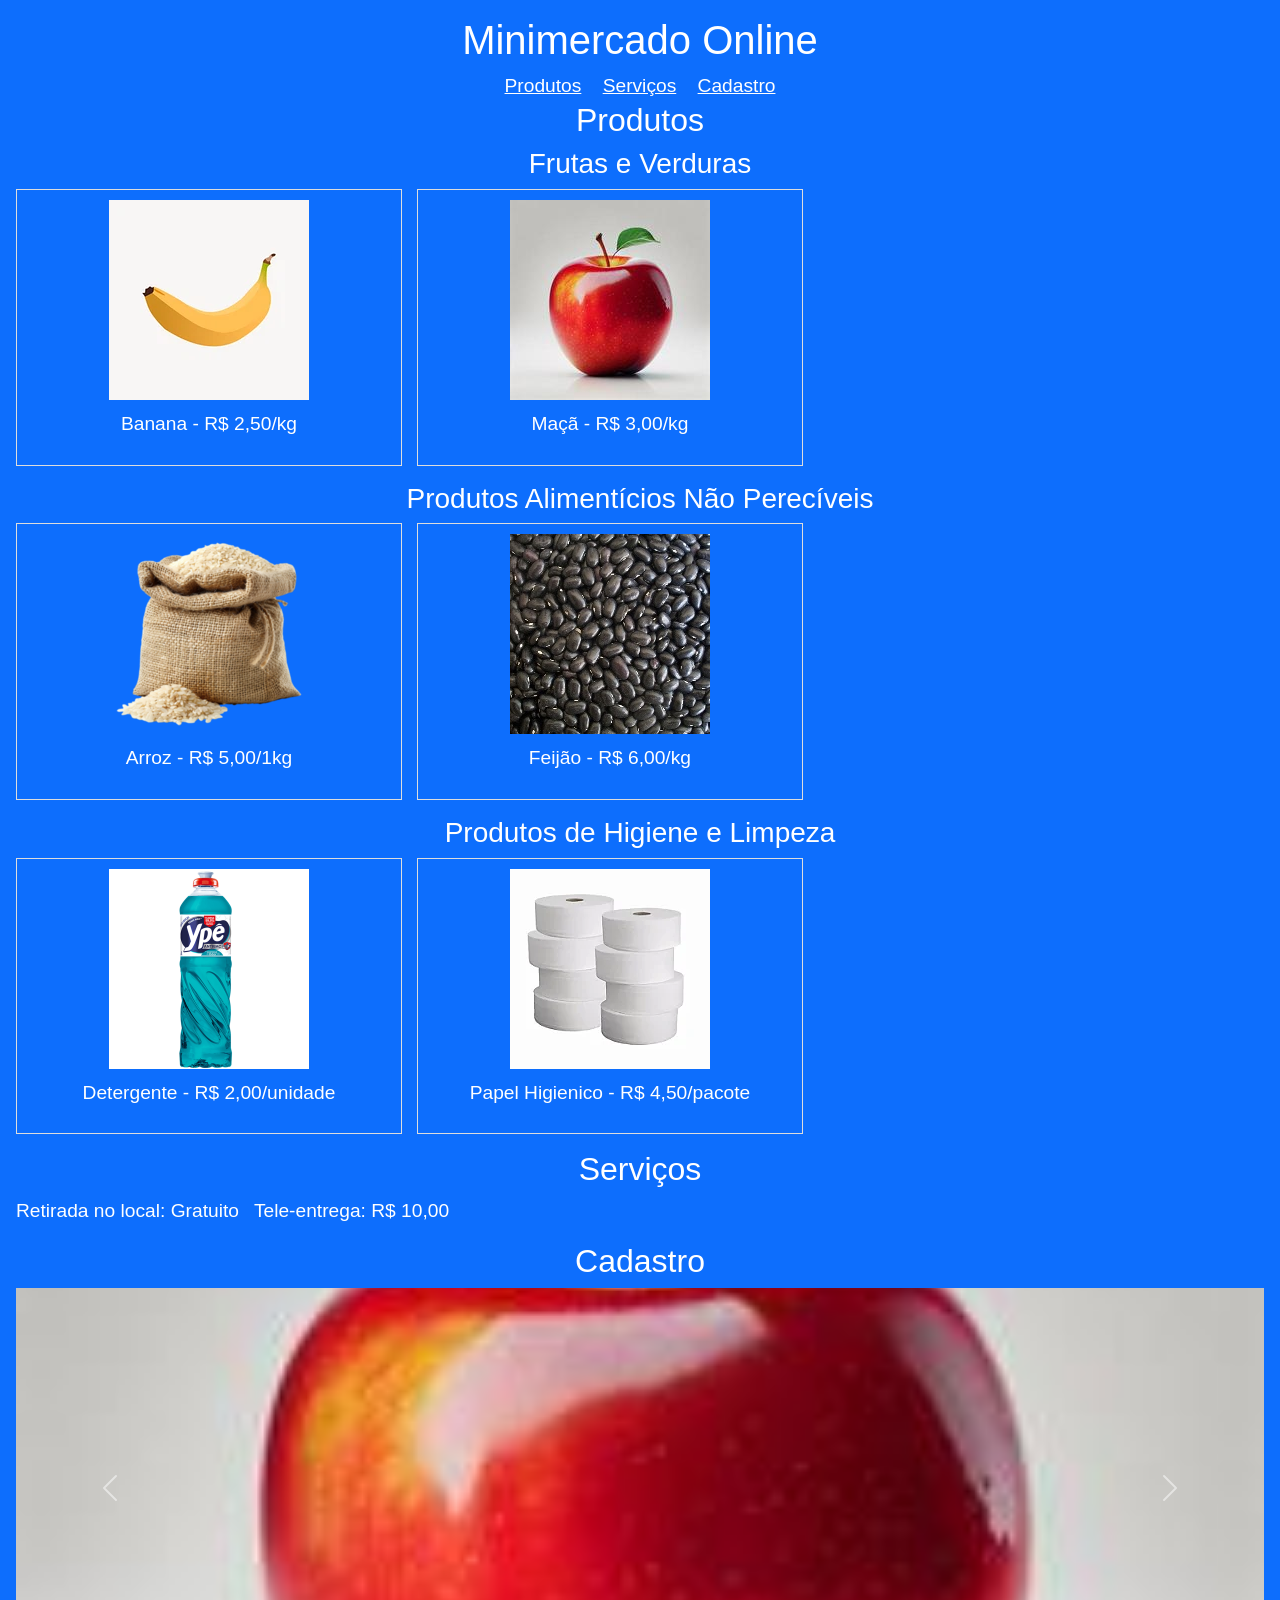
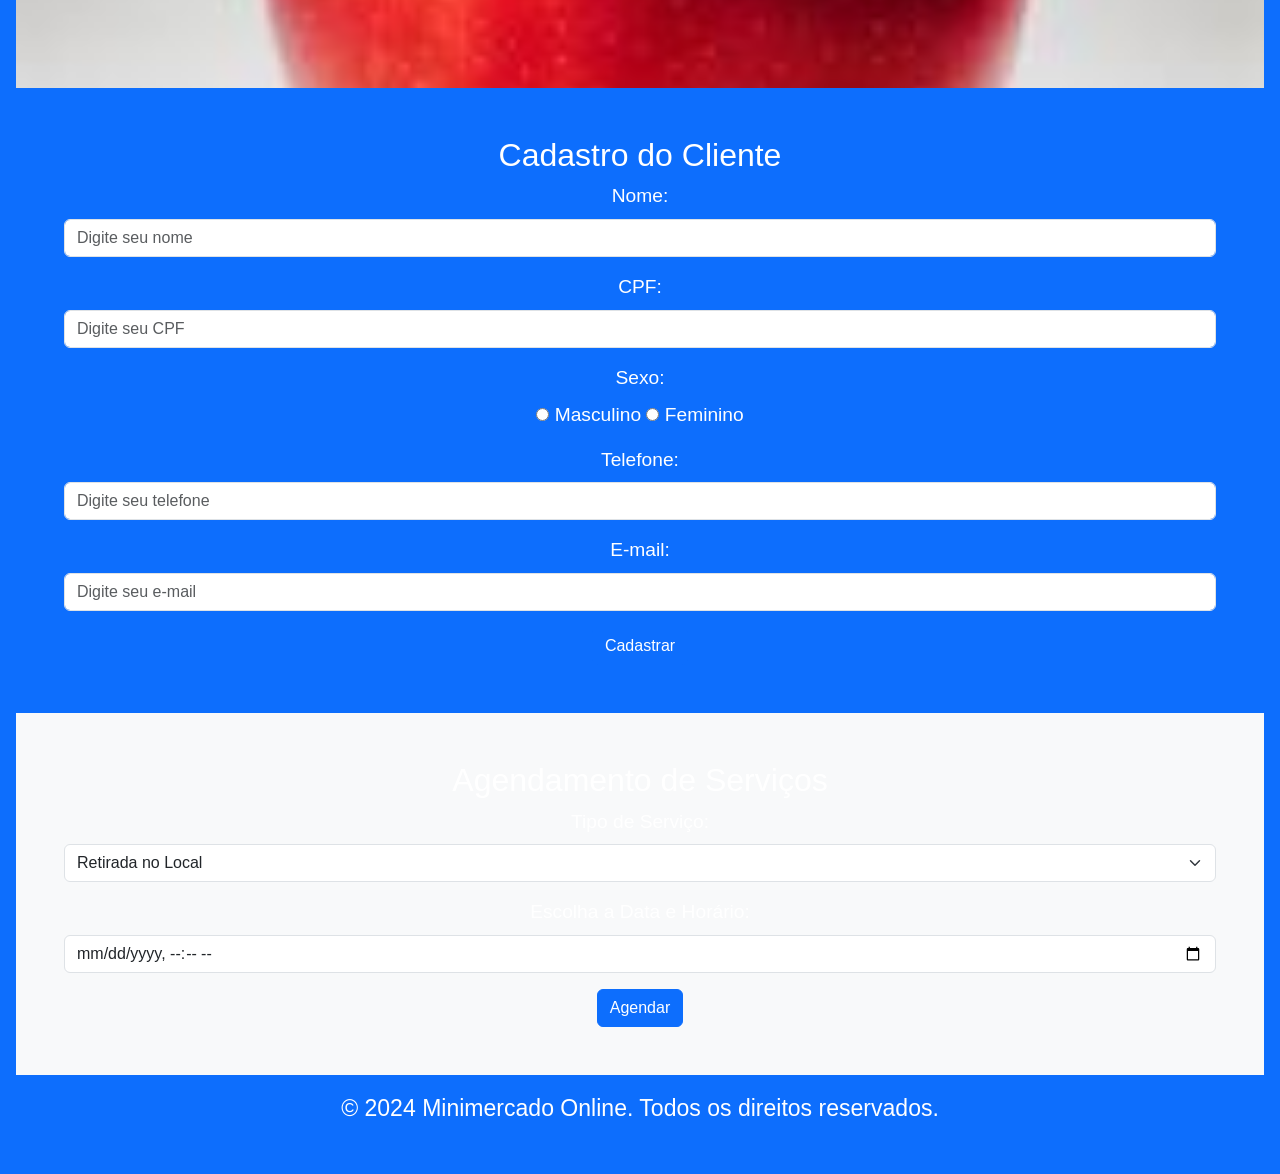
<file: index.html>
<!DOCTYPE html>
<html lang="pt-br">
<head>
    <meta charset="UTF-8">
    <meta name="viewport" content="width=device-width, initial-scale=1.0">
    <title>Minimercado Online</title>
    <!-- CSS do Bootstrap -->
    <link href="https://cdn.jsdelivr.net/npm/bootstrap@5.3.0/dist/css/bootstrap.min.css" rel="stylesheet">
    <!-- CSS Personalizado -->
    <link rel="stylesheet" href="arq.css">
</head>
<body>
    <!-- Cabeçalho -->
    <header class="bg-primary text-white text-center p-3">
        <h1>Minimercado Online</h1>
        <nav>
            <a href="#produtos" class="text-white mx-2">Produtos</a>
            <a href="#servicos" class="text-white mx-2">Serviços</a>
            <a href="#cadastro" class="text-white mx-2">Cadastro</a>
        </nav>
        
        <!-- Seção de Produtos -->
        <section id="produtos">
            <h2>Produtos</h2>
            <div>
                <h3>Frutas e Verduras</h3>
                <ul>
                    <li>
                        <img src="imagens/banana.jpg" alt="Banana">
                        <p>Banana - R$ 2,50/kg</p>
                    </li>
                    <li>
                        <img src="imagens/maca.jpg" alt="Maçã">
                        <p>Maçã - R$ 3,00/kg</p>
                    </li>
                </ul>
            </div>
            <div>
                <h3>Produtos Alimentícios Não Perecíveis</h3>
                <ul>
                    <li>
                        <img src="imagens/arroz.jpg" alt="Arroz">
                        <p>Arroz - R$ 5,00/1kg</p>
                    </li>
                    <li>
                        <img src="imagens/feijao.jpg" alt="Feijão">
                        <p>Feijão - R$ 6,00/kg</p>
                    </li>
                </ul>
            </div>
            <div>
                <h3>Produtos de Higiene e Limpeza</h3>
                <ul>
                    <li>
                        <img src="imagens/detergente.jpg" alt="Detergente">
                        <p>Detergente - R$ 2,00/unidade</p>
                    </li>
                    <li>
                        <img src="imagens/papel-higienico.jpg" alt="Papel Higienico">
                        <p>Papel Higienico - R$ 4,50/pacote</p>
                    </li>
                </ul>
            </div>
        </section>
        
        
        <!-- Seção de Serviços -->
        <section id="servicos">
            <h2>Serviços</h2>
            <ul>
                <li>Retirada no local: Gratuito</li>
                <li>Tele-entrega: R$ 10,00</li>
            </ul>
        </section>
        
        
        <!-- Seção de Cadastro -->
        <section id="cadastro">
            <h2>Cadastro</h2>
            <form>
                <!-- Formulário -->
            </form>
        </section>

    <!-- Carrossel (Requisito 1) -->
    <div id="carouselProdutos" class="carousel slide" data-bs-ride="carousel">
        <div class="carousel-inner">
            <div class="carousel-item active">
                <img src="imagens/maca.jpg" class="d-block w-100" alt="Maçã vermelha">
            </div>
            <div class="carousel-item">
                <img src="imagens/banana.jpg" class="d-block w-100" alt="Banana madura">
            </div>
            <div class="carousel-item">
                <img src="imagens/detergente.jpg" class="d-block w-100" alt="Detergente para limpeza">
            </div>
        </div>
        <a class="carousel-control-prev" href="#carouselProdutos" role="button" data-bs-slide="prev">
            <span class="carousel-control-prev-icon" aria-hidden="true"></span>
            <span class="visually-hidden">Anterior</span>
        </a>
        <a class="carousel-control-next" href="#carouselProdutos" role="button" data-bs-slide="next">
            <span class="carousel-control-next-icon" aria-hidden="true"></span>
            <span class="visually-hidden">Próximo</span>
        </a>
    </div>

    <!-- Formulário de Cadastro (Requisito 2) -->
    <section id="cadastro" class="p-5">
        <h2>Cadastro do Cliente</h2>
        <form>
            <div class="mb-3">
                <label for="nome" class="form-label">Nome:</label>
                <input type="text" id="nome" class="form-control" placeholder="Digite seu nome" required>
            </div>
            <div class="mb-3">
                <label for="cpf" class="form-label">CPF:</label>
                <input type="text" id="cpf" class="form-control" placeholder="Digite seu CPF" required>
            </div>
            <div class="mb-3">
                <label for="sexo" class="form-label">Sexo:</label>
                <div>
                    <input type="radio" id="masculino" name="sexo" value="Masculino"> 
                    <label for="masculino">Masculino</label>
                    <input type="radio" id="feminino" name="sexo" value="Feminino"> 
                    <label for="feminino">Feminino</label>
                </div>
            </div>
            <div class="mb-3">
                <label for="telefone" class="form-label">Telefone:</label>
                <input type="tel" id="telefone" class="form-control" placeholder="Digite seu telefone" required>
            </div>
            <div class="mb-3">
                <label for="email" class="form-label">E-mail:</label>
                <input type="email" id="email" class="form-control" placeholder="Digite seu e-mail" required>
            </div>
            <button type="submit" class="btn btn-primary">Cadastrar</button>
        </form>
    </section>

    <!-- Agendamento (Requisito 3) -->
    <section id="servicos" class="p-5 bg-light">
        <h2>Agendamento de Serviços</h2>
        <form>
            <div class="mb-3">
                <label for="tipo-servico" class="form-label">Tipo de Serviço:</label>
                <select id="tipo-servico" class="form-select" required>
                    <option value="retirada">Retirada no Local</option>
                    <option value="entrega">Tele-entrega</option>
                </select>
            </div>
            <div class="mb-3">
                <label for="data-horario" class="form-label">Escolha a Data e Horário:</label>
                <input type="datetime-local" id="data-horario" class="form-control" required>
            </div>
            <button type="submit" class="btn btn-primary">Agendar</button>
        </form>
    </section>

    <!-- Rodapé -->
    <footer class="text-center p-3 bg-primary text-white">
        <p>&copy; 2024 Minimercado Online. Todos os direitos reservados.</p>
    </footer>

    <!-- JavaScript do Bootstrap -->
    <script src="https://cdn.jsdelivr.net/npm/bootstrap@5.3.0/dist/js/bootstrap.bundle.min.js"></script>
    <!-- JavaScript Personalizado -->
    <script src="script.js"></script>
</body>
</html>
</file>
<file: arq.css>
/* Estilo geral */
body {
    font-family: Arial, sans-serif;
}

/* Destaque nos cabeçalhos */
header, footer {
    font-size: 1.2em;
    background-color: #007bff; /* Azul padrão */
    color: white;
    padding: 15px;
    text-align: center;
}

/* Espaçamento no formulário */
form div {
    margin-bottom: 15px;
}

/* Carrossel */
.carousel-item img {
    max-height: 400px;
    object-fit: cover;
}

/* Ajuste das listas de produtos */
section#produtos ul, section#servicos ul {
    list-style: none;
    padding: 0;
    display: flex;
    flex-wrap: wrap;
    gap: 15px;
}

/* Estilo para cada item */
section#produtos li {
    border: 1px solid #ddd;
    padding: 10px;
    width: calc(33.33% - 30px); /* 3 itens por linha */
    box-sizing: border-box;
    text-align: center;
}

/* Ajuste para as imagens */
section#produtos img {
    max-width: 100%;
    height: auto;
    margin-bottom: 10px;
}
</file>
